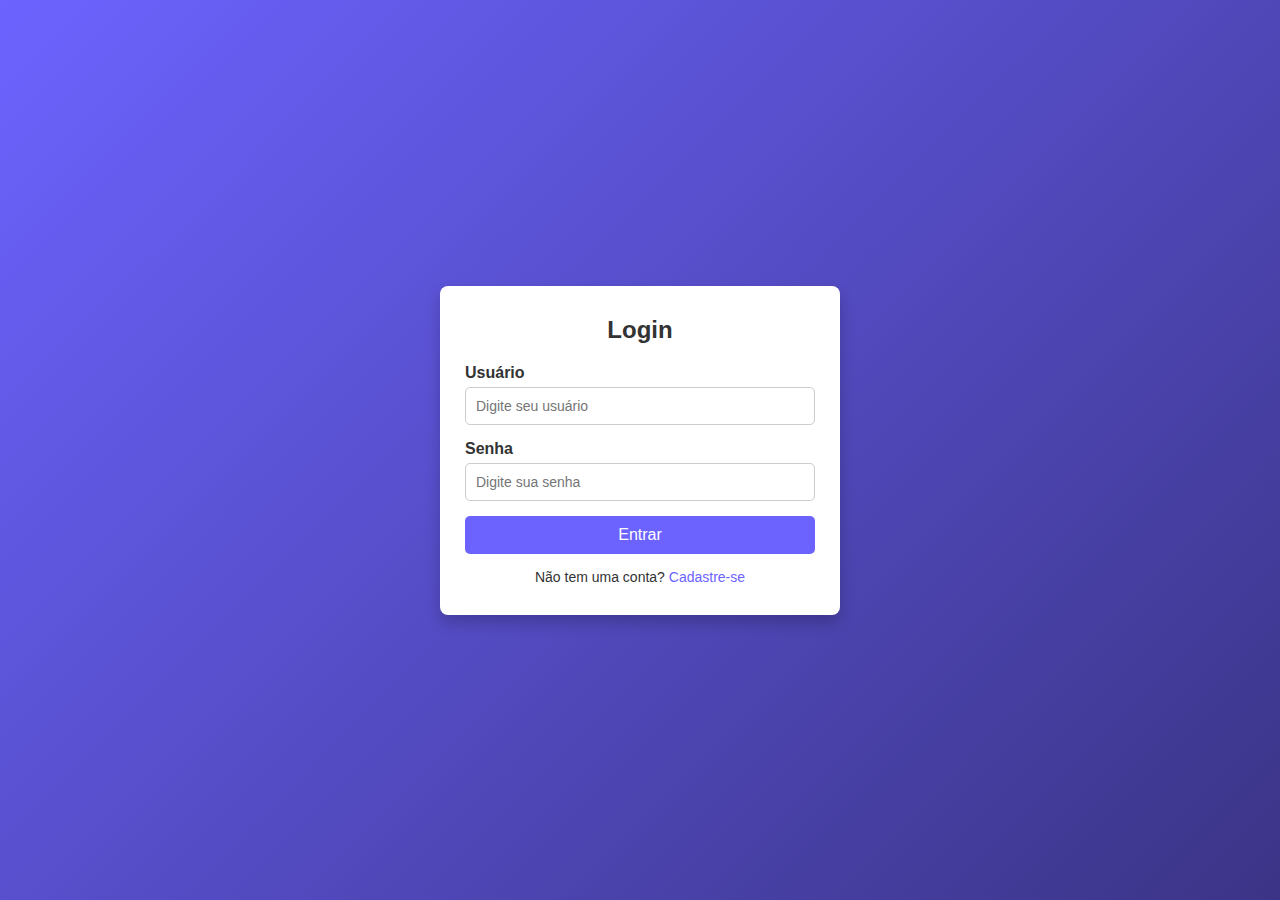
<file: indexLogin.html>
<!DOCTYPE html>
<html lang="en">
  <head>
    <meta charset="UTF-8" />
    <meta name="viewport" content="width=device-width, initial-scale=1.0" />
    <link
      href="https://fonts.googleapis.com/css2?family=Roboto:wght@300;400;500;700&display=swap"
      rel="stylesheet"
    />
    <!-- Css Custom-->
    <link rel="stylesheet" href="./assets/css/login.css" />

    <title>Document</title>
  </head>
  <body>
    <div class="login-container">
      <div class="login-box">
        <h2>Login</h2>
        <form action="/login" method="POST">
          <div class="form-group">
            <label for="username">Usuário</label>
            <input
              type="text"
              id="username"
              name="username"
              placeholder="Digite seu usuário"
              required
            />
          </div>
          <div class="form-group">
            <label for="password">Senha</label>
            <input
              type="password"
              id="password"
              name="password"
              placeholder="Digite sua senha"
              required
            />
          </div>
          <button type="button" id="login-enter-btn" class="login-button">
            Entrar
          </button>
          <p class="register-link">
            Não tem uma conta? <a href="/register">Cadastre-se</a>
          </p>
        </form>
      </div>
    </div>
    <script>
      // Script para voltar ao index.html ao clicar no botão "Entrar"
      document
        .getElementById("login-enter-btn")
        .addEventListener("click", function () {
          const username = document.getElementById("username").value;
          const password = document.getElementById("password").value;

          // Validação básica (simulação)
          if (username === "admin" && password === "1234") {
            alert("Login bem-sucedido!");
            window.location.href = "index.html"; // Redireciona para a página inicial
          } else {
            alert("Usuário ou senha inválidos!");
          }
        });
    </script>
  </body>
</html>
</file>
<file: assets/css/login.css>
/* Reset básico */
* {
  margin: 0;
  padding: 0;
  box-sizing: border-box;
  font-family: Arial, sans-serif;
}

/* Fundo da página */
body {
  display: flex;
  justify-content: center;
  align-items: center;
  min-height: 100vh;
  background: linear-gradient(135deg, #6c63ff, #3b3486);
  color: #fff;
}

/* Container do login */
.login-container {
  display: flex;
  justify-content: center;
  align-items: center;
  width: 100%;
}

/* Caixa de login */
.login-box {
  background: #fff;
  color: #333;
  border-radius: 8px;
  padding: 30px 25px;
  box-shadow: 0 8px 15px rgba(0, 0, 0, 0.2);
  max-width: 400px;
  width: 100%;
  text-align: center;
}

/* Estilização do título */
.login-box h2 {
  margin-bottom: 20px;
  font-size: 24px;
}

/* Campos do formulário */
.form-group {
  margin-bottom: 15px;
  text-align: left;
}

.form-group label {
  display: block;
  margin-bottom: 5px;
  font-weight: bold;
}

.form-group input {
  width: 100%;
  padding: 10px;
  border: 1px solid #ccc;
  border-radius: 5px;
  font-size: 14px;
}

/* Botão de login */
.login-button {
  background: #6c63ff;
  color: #fff;
  border: none;
  border-radius: 5px;
  padding: 10px 15px;
  font-size: 16px;
  cursor: pointer;
  width: 100%;
  transition: background 0.3s;
}

.login-button:hover {
  background: #574de2;
}

/* Link de registro */
.register-link {
  margin-top: 15px;
  font-size: 14px;
}

.register-link a {
  color: #6c63ff;
  text-decoration: none;
}

.register-link a:hover {
  text-decoration: underline;
}
</file>
